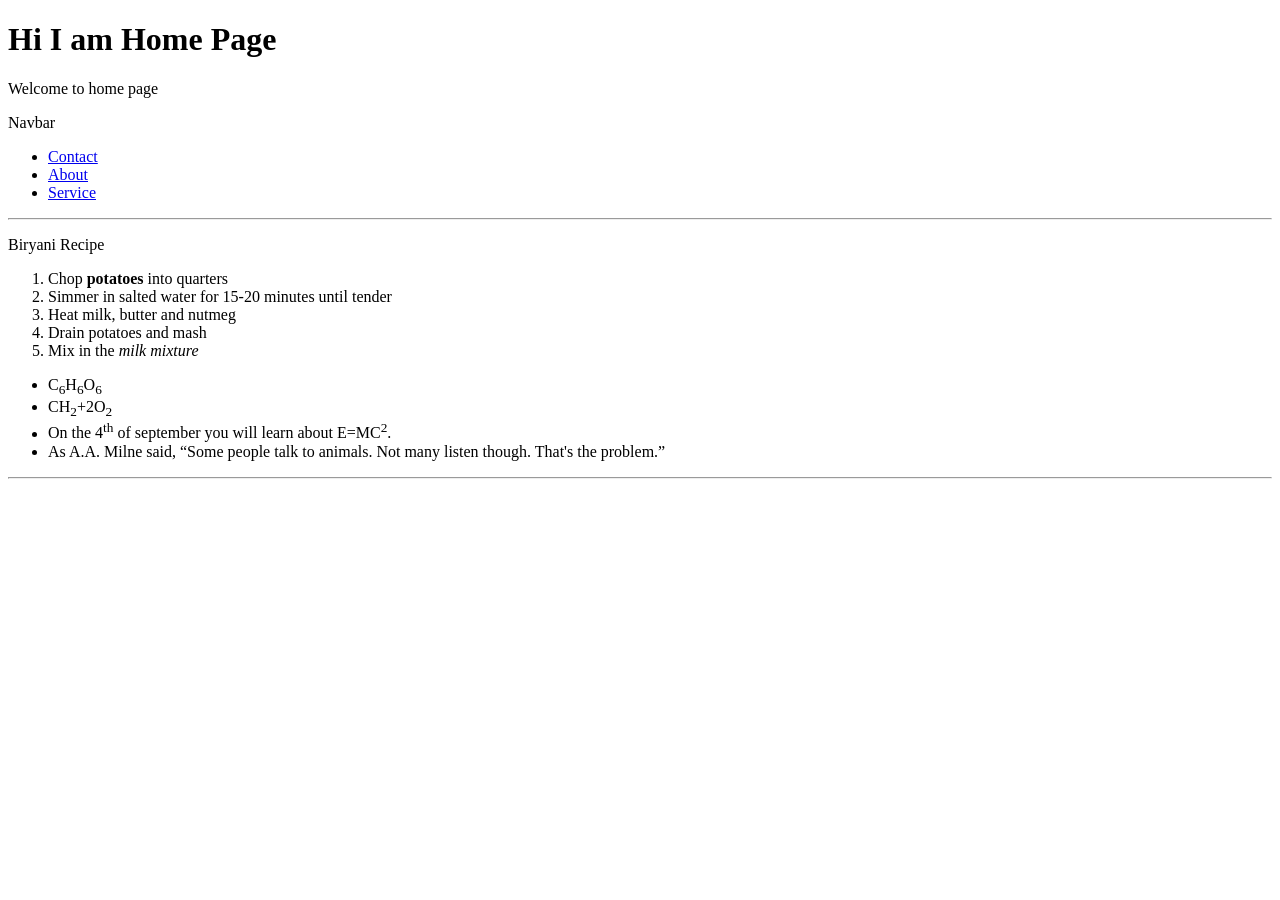
<file: HTML Assignment 01/index.html>
<!DOCTYPE html>
<html lang="en">
<head>
    <meta charset="UTF-8">
    <meta name="viewport" content="width=device-width, initial-scale=1.0">
    <title>Home Page</title>
</head>
<body>

    <h1>Hi I am Home Page</h1>

    <p>Welcome to home page</p>
    
    <p>Navbar</p>

    <ul>
        <li><a href="./contact.html">Contact</a></li>
        <li><a href="./index.html">About</a></li>
        <li><a href="./service.html">Service</a></li>
    </ul>

    <hr>

    <p>Biryani  Recipe</p>

    <ol>
        <li>Chop <b>potatoes</b> into quarters</li>
        <li>Simmer in salted water for 15-20 minutes until tender</li>
        <li>Heat milk, butter and nutmeg</li>
        <li>Drain potatoes and mash</li>
        <li>Mix in the <i>milk mixture</i></li>
    </ol>

    <ul type="squares">
        <li>C<sub>6</sub>H<sub>6</sub>O<sub>6</sub></li>
        <li>CH<sub>2</sub>+2O<sub>2</sub></li>
        <li>On the 4<sup>th</sup> of september you will learn about E=MC<sup>2</sup>.</li>
        <li>As A.A. Milne said, <q>Some people talk to animals. Not many listen though. That's the problem.</q></li>
    </ul>

    <hr>
</body>
</html>
</file>
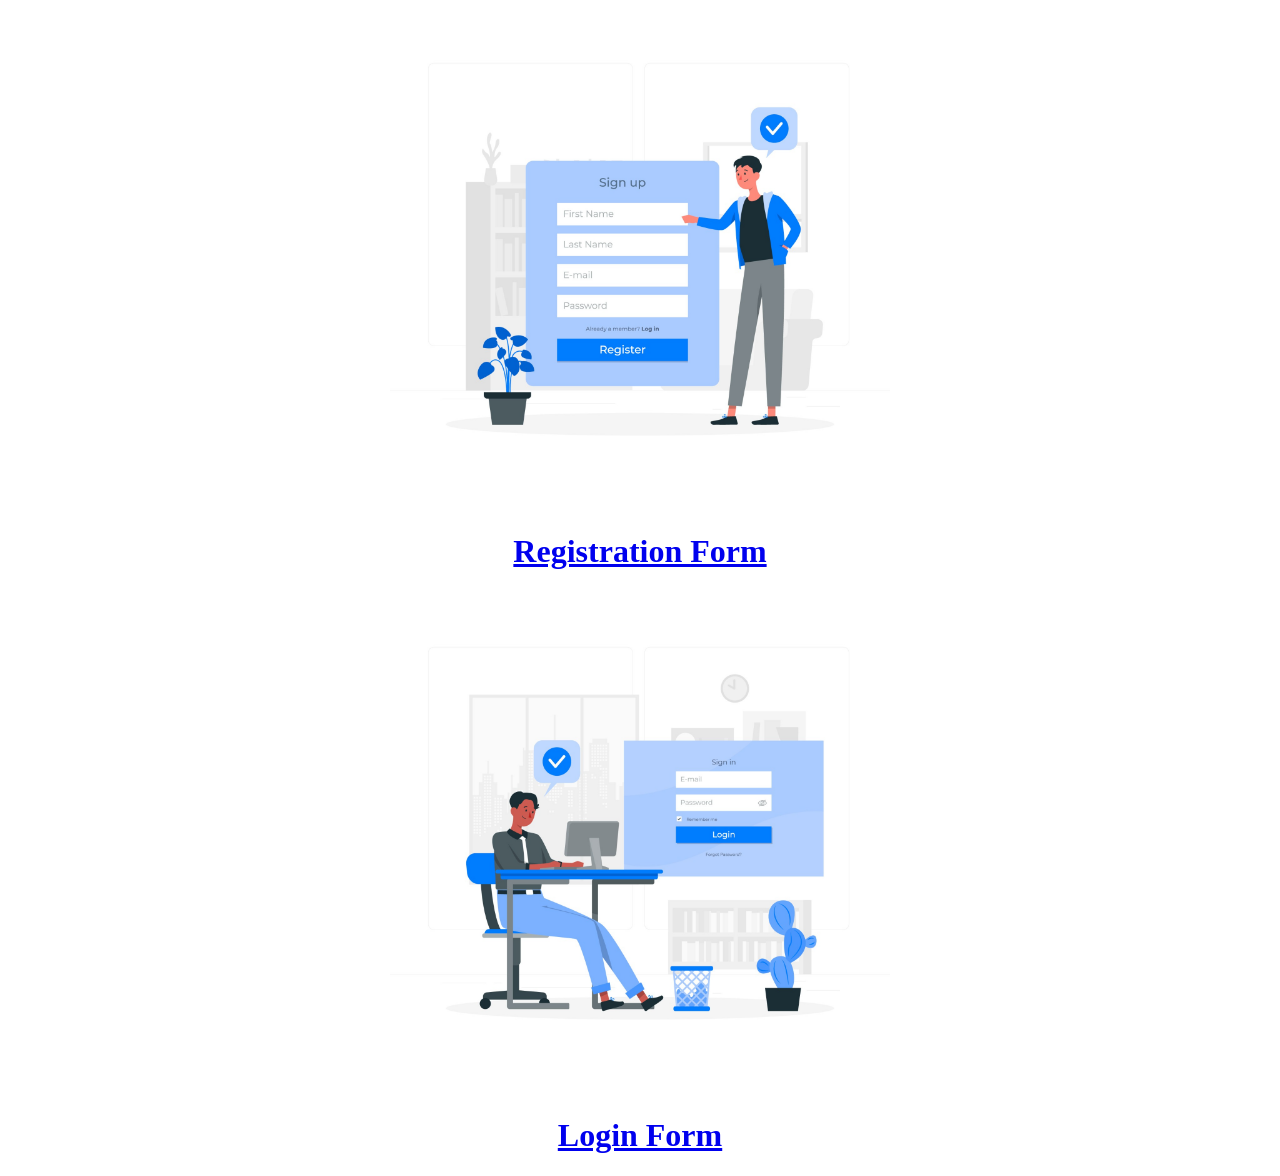
<file: HTML Assignment 02/index.html>
<!DOCTYPE html>
<html lang="en">

<head>
    <meta charset="UTF-8">
    <meta name="viewport" content="width=device-width, initial-scale=1.0">
    <title>Forms</title>
</head>

<body>

    <center>

        <img src="./images/sign up.png" alt="" width="500px">

        <a href="./register.html">
            <h1>Registration Form</h1>
        </a>

        <img src="./images/sign in.png" alt="" width="500px">

        <a href="./login.html">
            <h1>Login Form</h1>
        </a>

    </center>

</body>

</html>
</file>
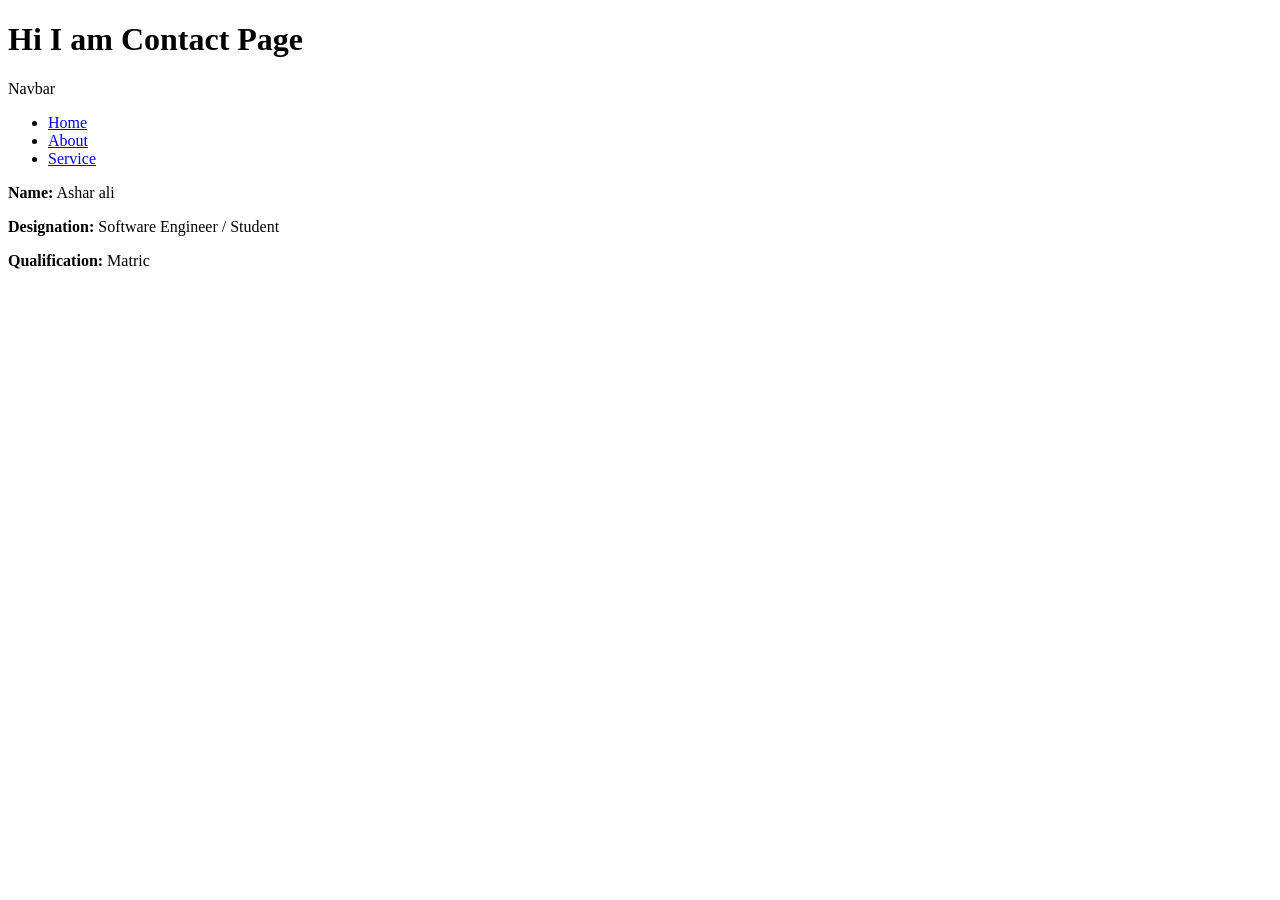
<file: HTML Assignment 01/contact.html>
<!DOCTYPE html>
<html lang="en">
<head>
    <meta charset="UTF-8">
    <meta name="viewport" content="width=device-width, initial-scale=1.0">
    <title>Contact Page</title>
</head>
<body>

    <h1>Hi I am Contact Page</h1>

    <p>Navbar</p>

    <ul>
        <li><a href="./index.html">Home</a></li>
        <li><a href="./contact.html">About</a></li>
        <li><a href="./service.html">Service</a></li>
    </ul>

    <p><strong>Name:</strong> Ashar ali</p>
    <p><strong>Designation:</strong> Software Engineer / Student</p>
    <p><strong>Qualification:</strong> Matric</p>
</body>
</html>
</file>
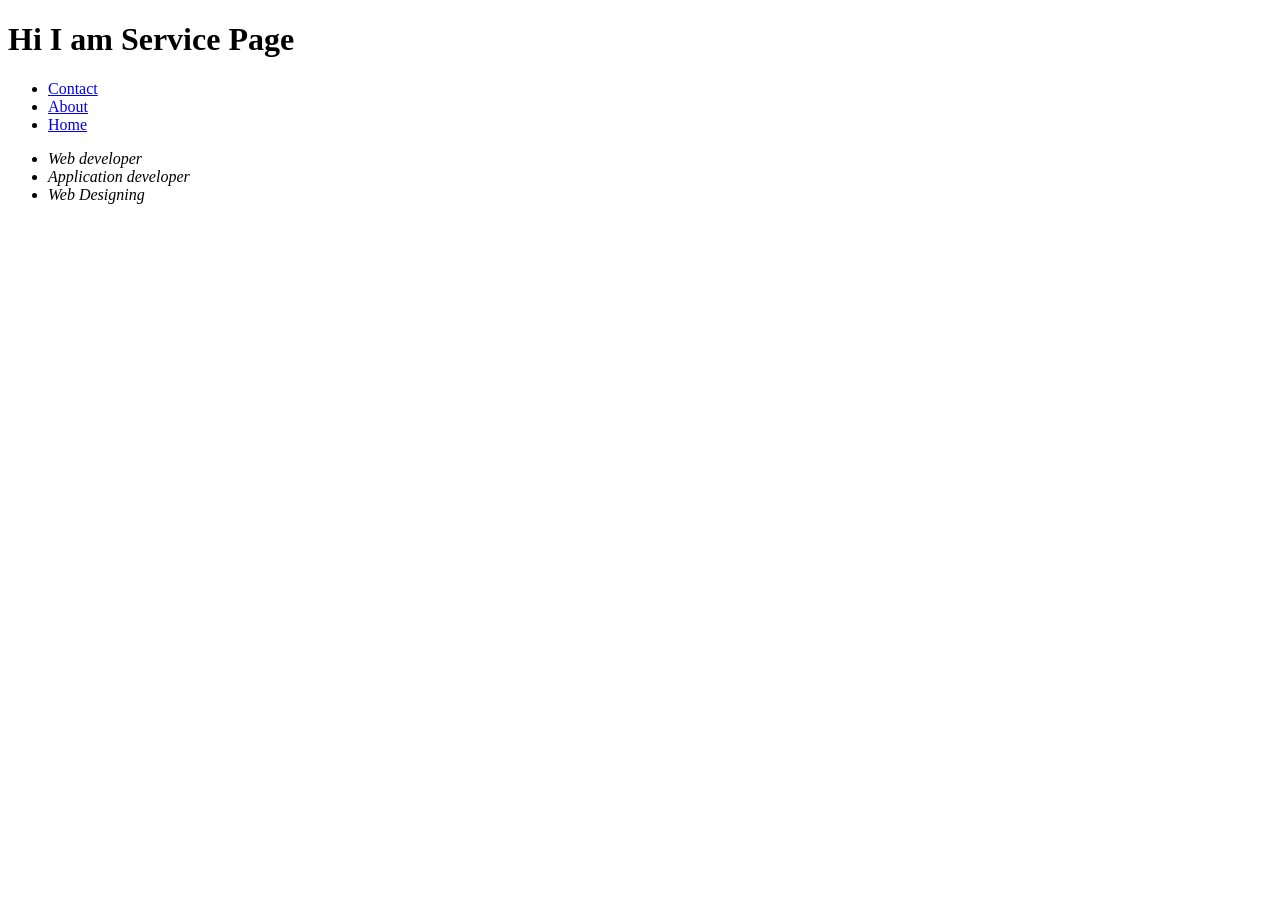
<file: HTML Assignment 01/service.html>
<!DOCTYPE html>
<html lang="en">
<head>
    <meta charset="UTF-8">
    <meta name="viewport" content="width=device-width, initial-scale=1.0">
    <title>Service Page</title>
</head>
<body>

    <h1>Hi I am Service Page</h1>

    <ul>
        <li><a href="./contact.html">Contact</a></li>
        <li><a href="./service.html">About</a></li>
        <li><a href="./index.html">Home</a></li>
    </ul>

    <ul>
        <i>
           <li>Web developer</li>
           <li>Application developer</li>
           <li>Web Designing</li>
        </i>
    </ul>

</body>
</html>
</file>
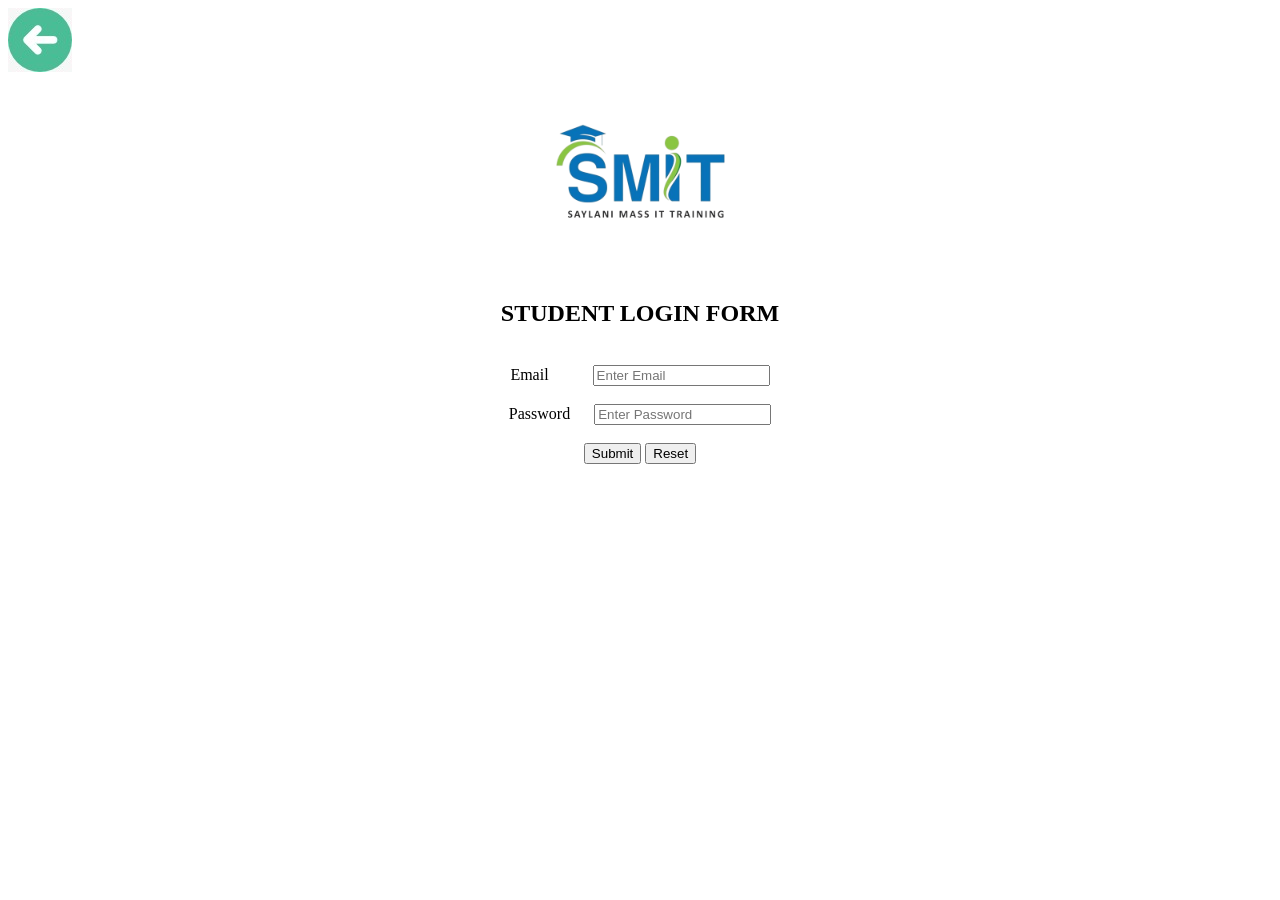
<file: HTML Assignment 02/login.html>
<!DOCTYPE html>
<html lang="en">
<head>
    <meta charset="UTF-8">
    <meta name="viewport" content="width=device-width, initial-scale=1.0">
    <title>Login Form</title>
</head>
<body>
    
    <a href="./index.html"><img src="./images/back arrow.png" alt=""></a>

    <center>

        <img src="./images/smit logo.png" alt="" width="200px">

        <h2>STUDENT LOGIN FORM</h2>

        <br>

        <form>

            <label for="email">Email</label> 

            &nbsp;&nbsp;&nbsp;&nbsp;&nbsp;&nbsp;&nbsp;&nbsp;&nbsp;


            <input type="email" name="" id="email" placeholder="Enter Email">

            <br> <br> 

            <label for="password">Password</label> 

            &nbsp;&nbsp;&nbsp;&nbsp;


            <input type="password" name="" id="password" placeholder="Enter Password">

            <br> <br>

            <input type="submit"> <input type="reset">
        </form>


    </center>

</body>
</html>
</file>
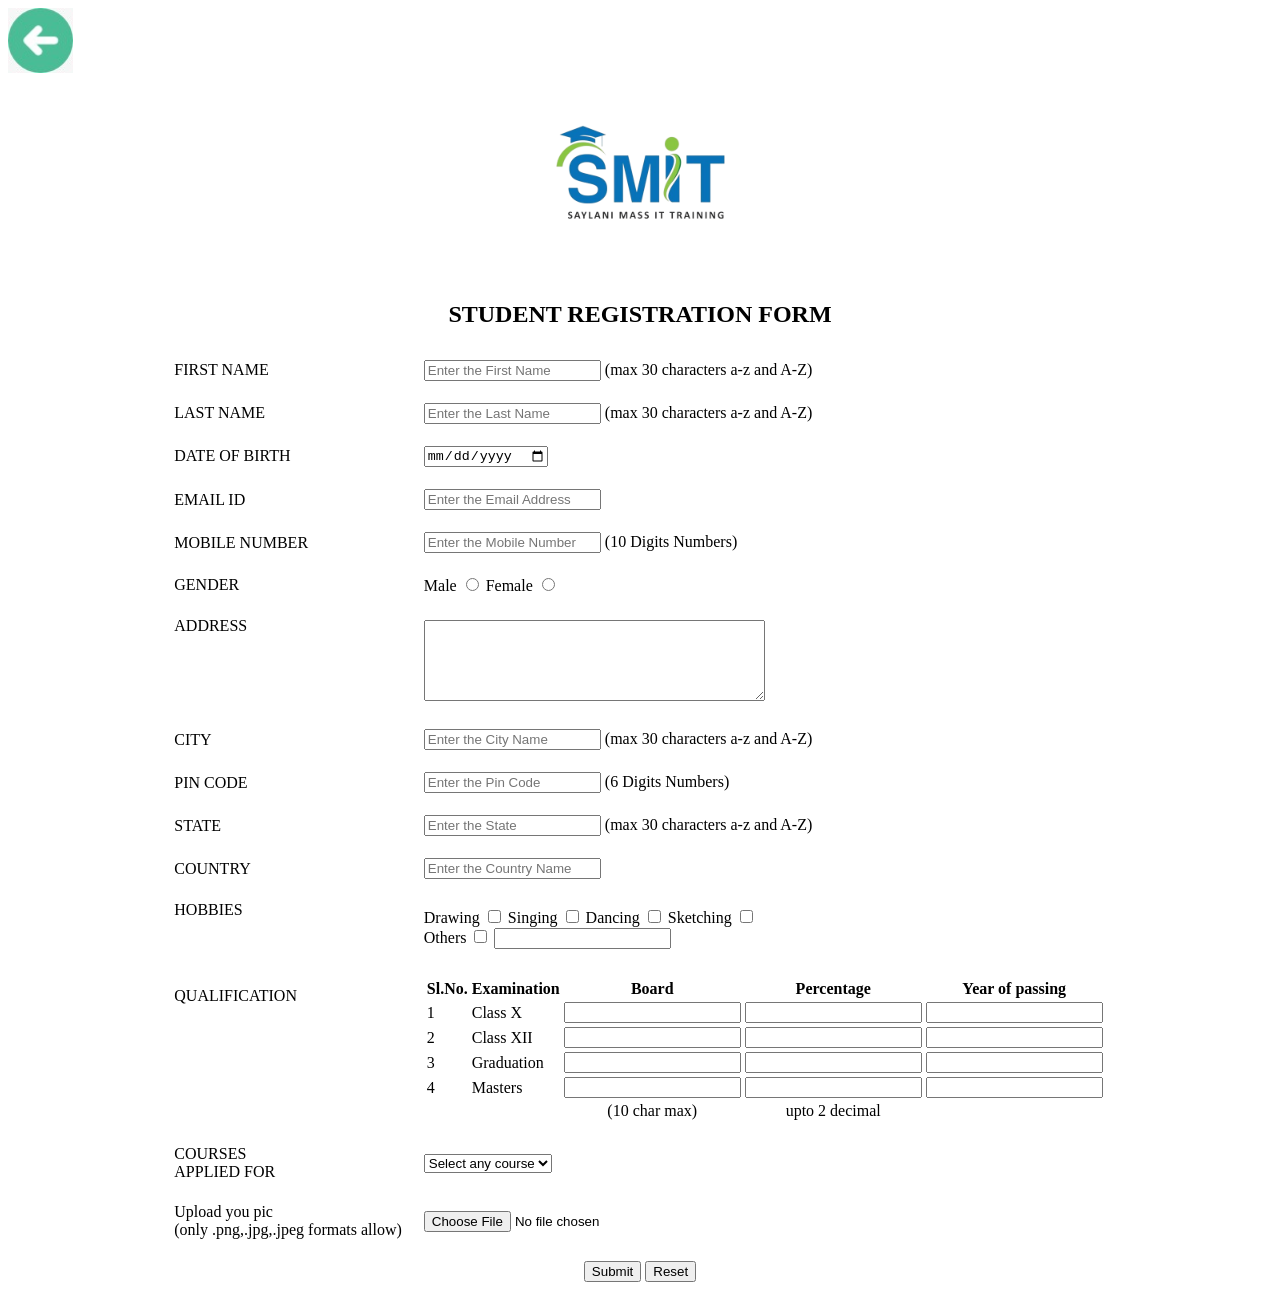
<file: HTML Assignment 02/register.html>
<!DOCTYPE html>
<html lang="en">

<head>
    <meta charset="UTF-8">
    <meta name="viewport" content="width=device-width, initial-scale=1.0">
    <title>Register</title>
</head>

<body>

    <a href="index.html">
        <img src="./images/back arrow.png" alt="Back" width="65px">
    </a>

    <center>

        <div>
            <img src="./images/smit logo.png" alt="SMIT Logo" width="200px">
        </div>



        <form action="">

            <h2>STUDENT REGISTRATION FORM</h2>


            <table cellpadding="10">

                <tr>
                    <td>FIRST NAME</td>

                    <td>
                        <input type="text" name="FirstName" maxlength="30" placeholder="Enter the First Name">
                        (max 30 characters a-z and A-Z)
                    </td>
                </tr>

                <tr>
                    <td>LAST NAME</td>

                    <td>
                        <input type="text" name="LastName" maxlength="30" placeholder="Enter the Last Name">
                        (max 30 characters a-z and A-Z)
                    </td>
                </tr>

                <tr>
                    <td>DATE OF BIRTH</td>

                    <td>
                        <input type="date" name="DateOfBirth">
                    </td>
                </tr>

                <tr>
                    <td>EMAIL ID</td>

                    <td>
                        <input type="email" name="EmailID" placeholder="Enter the Email Address">
                    </td>
                </tr>

                <tr>
                    <td>MOBILE NUMBER</td>

                    <td>
                        <input type="text" name="MobileNumber" maxlength="10" placeholder="Enter the Mobile Number">
                        (10 Digits Numbers)
                    </td>
                </tr>

                <tr>
                    <td>GENDER</td>

                    <td>
                        Male
                        <input type="radio" name="Gender" value="Male">

                        Female
                        <input type="radio" name="Gender" value="Female">
                    </td>
                </tr>

                <tr>
                    <td>
                        ADDRESS
                        <br><br><br><br><br>
                    </td>

                    <td>
                        <textarea name="Address" rows="5" cols="40"></textarea>
                    </td>
                </tr>

                <tr>
                    <td>CITY</td>

                    <td>
                        <input type="text" name="City" maxlength="30" placeholder="Enter the City Name">
                        (max 30 characters a-z and A-Z)
                    </td>
                </tr>

                <tr>
                    <td>PIN CODE</td>

                    <td>
                        <input type="text" name="PinCode" maxlength="6" placeholder="Enter the Pin Code">
                        (6 Digits Numbers)
                    </td>
                </tr>

                <tr>
                    <td>STATE</td>

                    <td>
                        <input type="text" name="State" maxlength="30" placeholder="Enter the State">
                        (max 30 characters a-z and A-Z)
                    </td>
                </tr>

                <tr>
                    <td>COUNTRY</td>

                    <td>
                        <input type="text" name="Country" placeholder="Enter the Country Name">
                    </td>
                </tr>

                <tr>
                    <td>
                        HOBBIES
                        <br><br><br>
                    </td>

                    <td>

                        Drawing
                        <input type="checkbox" name="HobbyDrawing" value="Drawing">

                        Singing
                        <input type="checkbox" name="HobbySinging" value="Singing">

                        Dancing
                        <input type="checkbox" name="HobbyDancing" value="Dancing">

                        Sketching
                        <input type="checkbox" name="HobbySketching" value="Sketching">

                        <br>

                        Others
                        <input type="checkbox" name="HobbyOther" value="Other">

                        <input type="text" name="OtherHobby">

                    </td>
                </tr>

                <tr>

                    <td>
                        QUALIFICATION
                        <br><br><br><br><br><br><br>
                    </td>

                    <td>

                        <table>


                            <tr>
                                <td><b>Sl.No.</b></td>
                                <td><b>Examination</b></td>
                                <td align="center"><b>Board</b></td>
                                <td align="center"><b>Percentage</b></td>
                                <td align="center"><b>Year of passing</b></td>
                            </tr>

                            <tr>
                                <td>1</td>

                                <td>Class X</td>

                                <td>
                                    <input type="text" name="Board10">
                                </td>

                                <td>
                                    <input type="text" name="Percentage10">
                                </td>

                                <td>
                                    <input type="text" name="Passing10">
                                </td>
                            </tr>

                            <tr>
                                <td>2</td>

                                <td>Class XII</td>

                                <td>
                                    <input type="text" name="Board12">
                                </td>

                                <td>
                                    <input type="text" name="Percentage12">
                                </td>

                                <td>
                                    <input type="text" name="Passing12">
                                </td>
                            </tr>

                            <tr>
                                <td>3</td>

                                <td>Graduation</td>

                                <td>
                                    <input type="text" name="GraduationBoard">
                                </td>

                                <td>
                                    <input type="text" name="GraduationPercentage">
                                </td>

                                <td>
                                    <input type="text" name="GraduationPassing">
                                </td>
                            </tr>

                            <tr>
                                <td>4</td>

                                <td>Masters</td>

                                <td>
                                    <input type="text" name="MastersBoard">
                                </td>

                                <td>
                                    <input type="text" name="MastersPercentage">
                                </td>

                                <td>
                                    <input type="text" name="MastersPassing">
                                </td>
                            </tr>


                            <tr>
                                <td></td>
                                <td></td>

                                <td align="center">
                                    (10 char max)
                                </td>

                                <td align="center">
                                    upto 2 decimal
                                </td>

                                <td></td>
                            </tr>

                        </table>

                    </td>

                </tr>


                <tr>
                    <td>
                        COURSES<br>
                        APPLIED FOR
                    </td>

                    <td>

                        <select name="courses">

                            <option value="" selected>
                                Select any course
                            </option>

                            <option value="BCA">
                                BCA
                            </option>

                            <option value="B.A">
                                B.A
                            </option>

                            <option value="B.Sc">
                                B.Sc
                            </option>

                            <option value="B.Com">
                                B.Com
                            </option>

                        </select>

                    </td>
                </tr>


                <tr>

                    <td>
                        Upload you pic
                        <br>
                        (only .png,.jpg,.jpeg formats allow)
                    </td>

                    <td>

                        <input type="file" name="Picture" accept=".png,.jpg,.jpeg">

                    </td>

                </tr>


                <tr>

                    <td colspan="2" align="center">

                        <input type="submit" value="Submit">

                        <input type="reset" value="Reset">

                    </td>

                </tr>

            </table>

        </form>

    </center>

</body>

</html>
</file>
